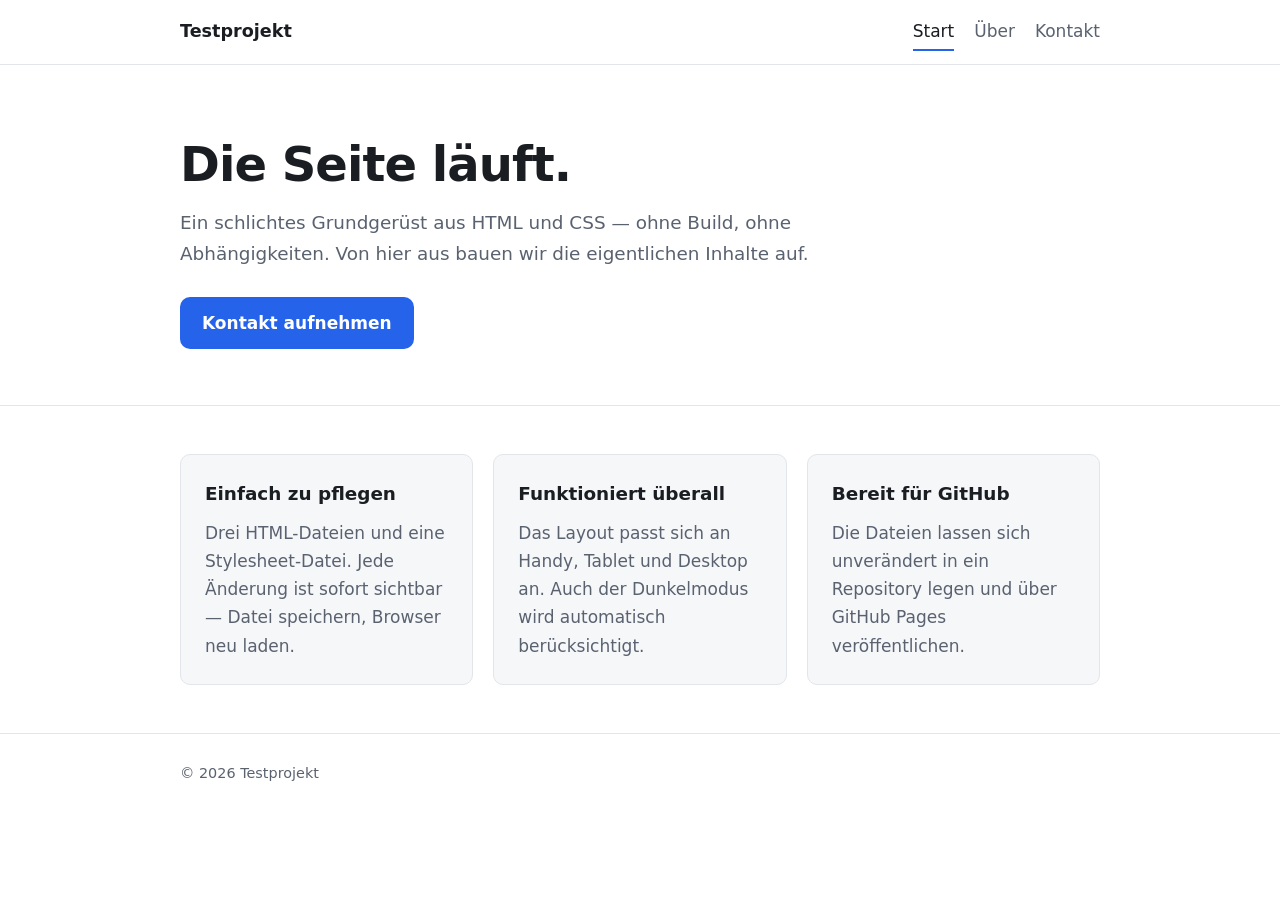
<file: index.html>
<!DOCTYPE html>
<html lang="de">
<head>
  <meta charset="UTF-8">
  <meta name="viewport" content="width=device-width, initial-scale=1.0">
  <title>Testprojekt</title>
  <link rel="stylesheet" href="style.css">
</head>
<body>

  <header class="site-header">
    <div class="container header-inner">
      <a class="logo" href="index.html">Testprojekt</a>
      <nav>
        <a href="index.html" class="active">Start</a>
        <a href="ueber.html">Über</a>
        <a href="kontakt.html">Kontakt</a>
      </nav>
    </div>
  </header>

  <main>
    <section class="hero">
      <div class="container">
        <h1>Die Seite läuft.</h1>
        <p class="lead">
          Ein schlichtes Grundgerüst aus HTML und CSS — ohne Build, ohne Abhängigkeiten.
          Von hier aus bauen wir die eigentlichen Inhalte auf.
        </p>
        <a class="button" href="kontakt.html">Kontakt aufnehmen</a>
      </div>
    </section>

    <section class="container cards">
      <article class="card">
        <h2>Einfach zu pflegen</h2>
        <p>Drei HTML-Dateien und eine Stylesheet-Datei. Jede Änderung ist sofort sichtbar — Datei speichern, Browser neu laden.</p>
      </article>
      <article class="card">
        <h2>Funktioniert überall</h2>
        <p>Das Layout passt sich an Handy, Tablet und Desktop an. Auch der Dunkelmodus wird automatisch berücksichtigt.</p>
      </article>
      <article class="card">
        <h2>Bereit für GitHub</h2>
        <p>Die Dateien lassen sich unverändert in ein Repository legen und über GitHub Pages veröffentlichen.</p>
      </article>
    </section>
  </main>

  <footer class="site-footer">
    <div class="container">
      <p>&copy; 2026 Testprojekt</p>
    </div>
  </footer>

</body>
</html>
</file>
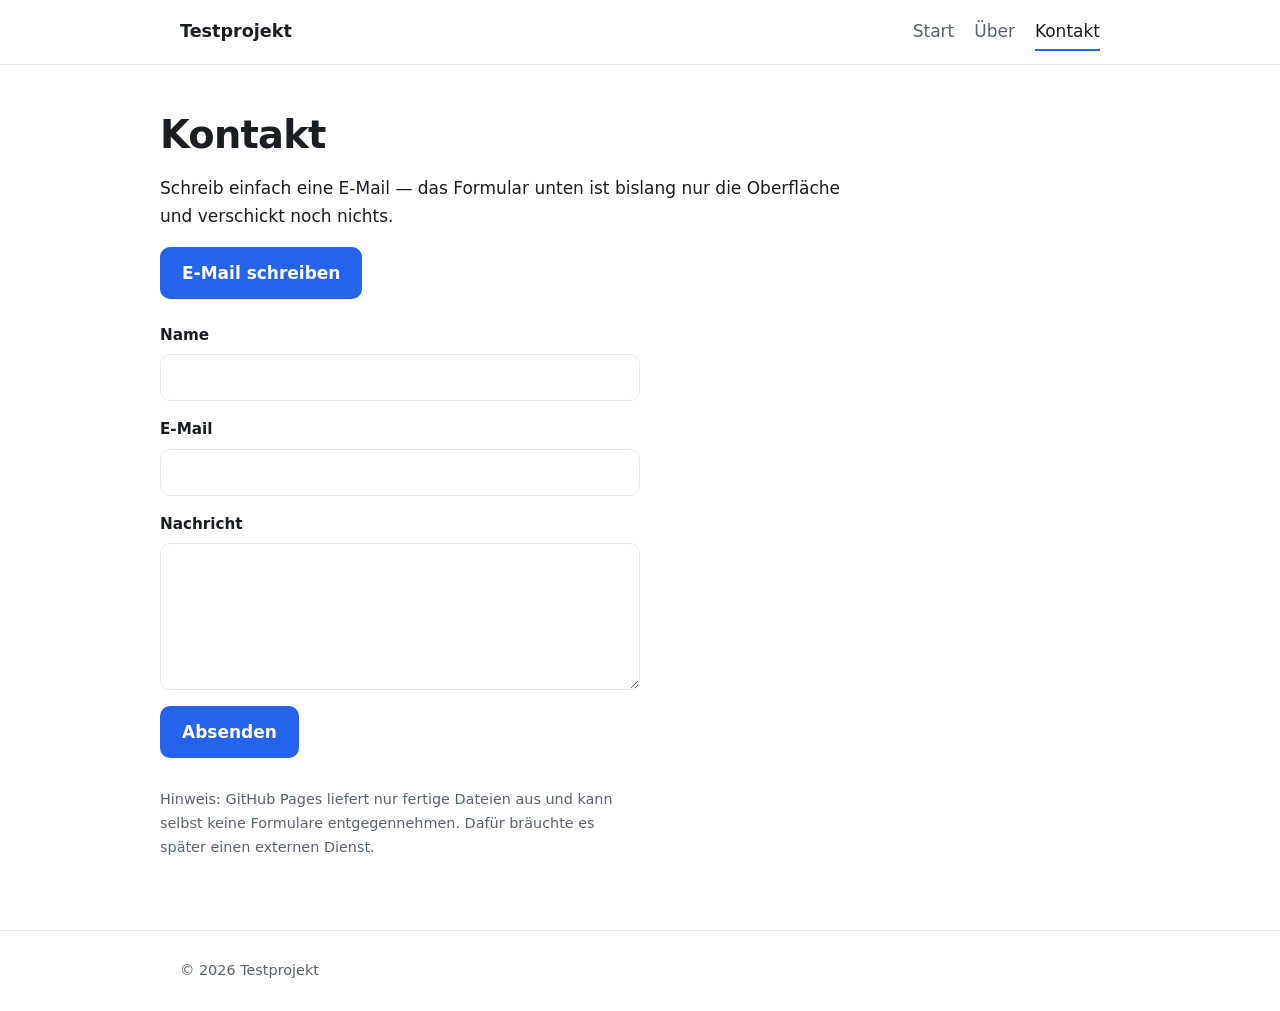
<file: kontakt.html>
<!DOCTYPE html>
<html lang="de">
<head>
  <meta charset="UTF-8">
  <meta name="viewport" content="width=device-width, initial-scale=1.0">
  <title>Kontakt — Testprojekt</title>
  <link rel="stylesheet" href="style.css">
</head>
<body>

  <header class="site-header">
    <div class="container header-inner">
      <a class="logo" href="index.html">Testprojekt</a>
      <nav>
        <a href="index.html">Start</a>
        <a href="ueber.html">Über</a>
        <a href="kontakt.html" class="active">Kontakt</a>
      </nav>
    </div>
  </header>

  <main class="container page">
    <h1>Kontakt</h1>
    <p>
      Schreib einfach eine E-Mail — das Formular unten ist bislang nur die Oberfläche
      und verschickt noch nichts.
    </p>

    <p><a class="button" href="mailto:gehrke@ibk-technik.de">E-Mail schreiben</a></p>

    <form class="form" onsubmit="return false;">
      <label>
        Name
        <input type="text" name="name" autocomplete="name">
      </label>
      <label>
        E-Mail
        <input type="email" name="email" autocomplete="email">
      </label>
      <label>
        Nachricht
        <textarea name="nachricht" rows="5"></textarea>
      </label>
      <button type="submit">Absenden</button>
      <p class="note">
        Hinweis: GitHub Pages liefert nur fertige Dateien aus und kann selbst keine
        Formulare entgegennehmen. Dafür bräuchte es später einen externen Dienst.
      </p>
    </form>
  </main>

  <footer class="site-footer">
    <div class="container">
      <p>&copy; 2026 Testprojekt</p>
    </div>
  </footer>

</body>
</html>
</file>
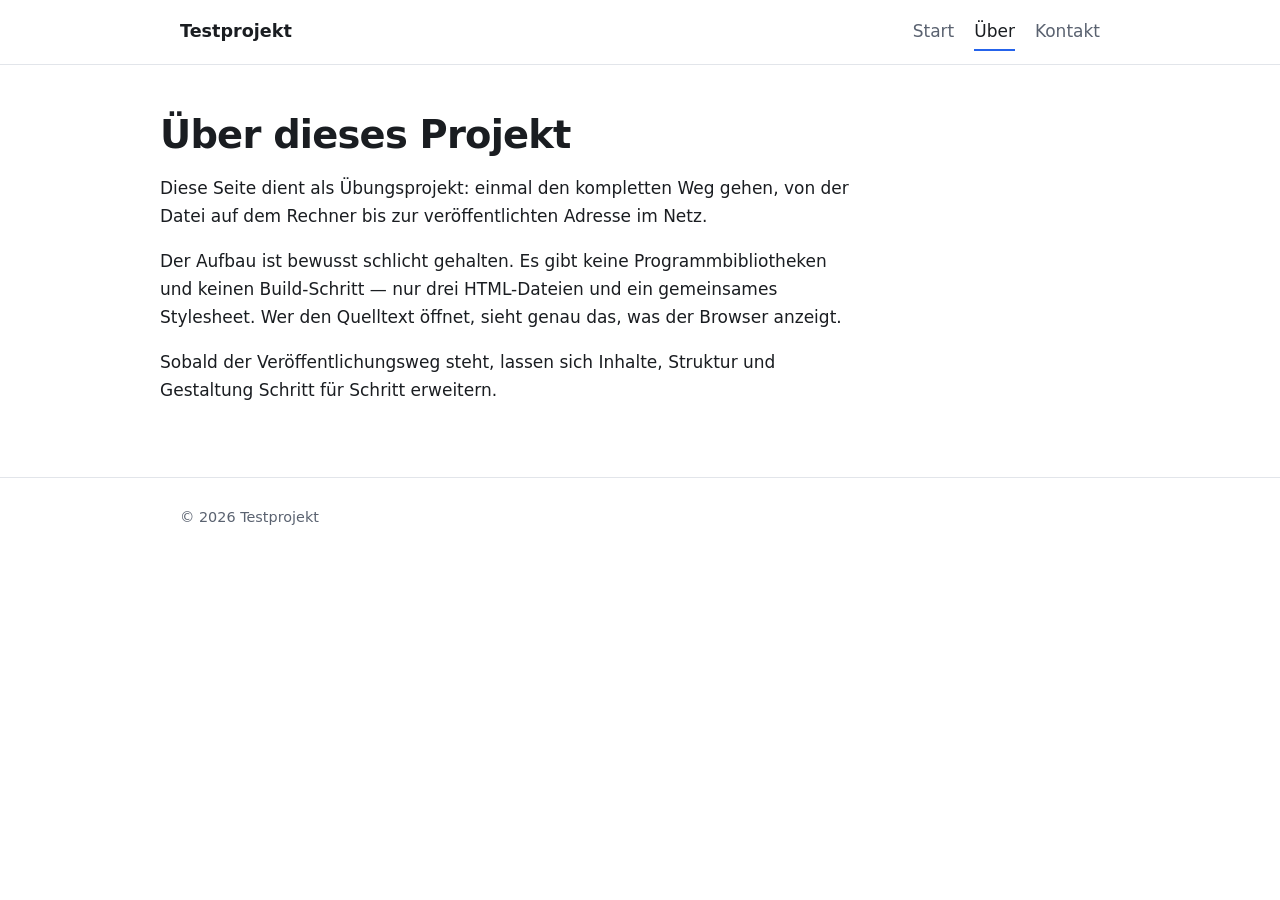
<file: ueber.html>
<!DOCTYPE html>
<html lang="de">
<head>
  <meta charset="UTF-8">
  <meta name="viewport" content="width=device-width, initial-scale=1.0">
  <title>Über — Testprojekt</title>
  <link rel="stylesheet" href="style.css">
</head>
<body>

  <header class="site-header">
    <div class="container header-inner">
      <a class="logo" href="index.html">Testprojekt</a>
      <nav>
        <a href="index.html">Start</a>
        <a href="ueber.html" class="active">Über</a>
        <a href="kontakt.html">Kontakt</a>
      </nav>
    </div>
  </header>

  <main class="container page">
    <h1>Über dieses Projekt</h1>
    <p>
      Diese Seite dient als Übungsprojekt: einmal den kompletten Weg gehen, von der
      Datei auf dem Rechner bis zur veröffentlichten Adresse im Netz.
    </p>
    <p>
      Der Aufbau ist bewusst schlicht gehalten. Es gibt keine Programmbibliotheken
      und keinen Build-Schritt — nur drei HTML-Dateien und ein gemeinsames Stylesheet.
      Wer den Quelltext öffnet, sieht genau das, was der Browser anzeigt.
    </p>
    <p>
      Sobald der Veröffentlichungsweg steht, lassen sich Inhalte, Struktur und
      Gestaltung Schritt für Schritt erweitern.
    </p>
  </main>

  <footer class="site-footer">
    <div class="container">
      <p>&copy; 2026 Testprojekt</p>
    </div>
  </footer>

</body>
</html>
</file>
<file: style.css>
:root {
  --bg: #ffffff;
  --surface: #f6f7f9;
  --border: #e2e5ea;
  --text: #1a1d21;
  --text-muted: #5a6270;
  --accent: #2563eb;
  --accent-text: #ffffff;
  --radius: 10px;
  --maxw: 960px;
}

@media (prefers-color-scheme: dark) {
  :root {
    --bg: #15181c;
    --surface: #1d2126;
    --border: #2c323a;
    --text: #e9ecf0;
    --text-muted: #a2abb8;
    --accent: #5b8dff;
    --accent-text: #0e1116;
  }
}

* { box-sizing: border-box; }

body {
  margin: 0;
  background: var(--bg);
  color: var(--text);
  font-family: system-ui, -apple-system, "Segoe UI", Roboto, sans-serif;
  font-size: 17px;
  line-height: 1.65;
}

.container {
  max-width: var(--maxw);
  margin: 0 auto;
  padding: 0 20px;
}

/* Kopfzeile */
.site-header {
  border-bottom: 1px solid var(--border);
  background: var(--bg);
  position: sticky;
  top: 0;
}

.header-inner {
  display: flex;
  flex-wrap: wrap;
  gap: 12px 24px;
  align-items: center;
  justify-content: space-between;
  min-height: 64px;
}

.logo {
  font-weight: 700;
  font-size: 1.1rem;
  color: var(--text);
  text-decoration: none;
}

nav { display: flex; gap: 20px; }

nav a {
  color: var(--text-muted);
  text-decoration: none;
  padding: 4px 0;
  border-bottom: 2px solid transparent;
}

nav a:hover { color: var(--text); }

nav a.active {
  color: var(--text);
  border-bottom-color: var(--accent);
}

/* Hero */
.hero {
  padding: 72px 0 56px;
  border-bottom: 1px solid var(--border);
}

h1 {
  font-size: clamp(2rem, 6vw, 3rem);
  line-height: 1.15;
  margin: 0 0 16px;
  letter-spacing: -0.02em;
}

.lead {
  font-size: 1.15rem;
  color: var(--text-muted);
  max-width: 60ch;
  margin: 0 0 28px;
}

.button {
  display: inline-block;
  background: var(--accent);
  color: var(--accent-text);
  text-decoration: none;
  font-weight: 600;
  padding: 12px 22px;
  border-radius: var(--radius);
}

.button:hover { filter: brightness(1.08); }

/* Karten */
.cards {
  display: grid;
  grid-template-columns: repeat(auto-fit, minmax(240px, 1fr));
  gap: 20px;
  padding-top: 48px;
  padding-bottom: 48px;
}

.card {
  background: var(--surface);
  border: 1px solid var(--border);
  border-radius: var(--radius);
  padding: 24px;
}

.card h2 {
  font-size: 1.15rem;
  margin: 0 0 10px;
}

.card p {
  margin: 0;
  color: var(--text-muted);
}

/* Textseiten */
.page { padding: 48px 0 56px; }
.page h1 { font-size: clamp(1.8rem, 5vw, 2.4rem); }
.page p { max-width: 65ch; }

/* Formular */
.form {
  display: grid;
  gap: 16px;
  max-width: 480px;
  margin-top: 24px;
}

.form label {
  display: grid;
  gap: 6px;
  font-weight: 600;
  font-size: 0.95rem;
}

.form input,
.form textarea {
  font: inherit;
  color: var(--text);
  background: var(--bg);
  border: 1px solid var(--border);
  border-radius: var(--radius);
  padding: 10px 12px;
  width: 100%;
}

.form input:focus,
.form textarea:focus {
  outline: 2px solid var(--accent);
  outline-offset: 1px;
  border-color: transparent;
}

.form button {
  font: inherit;
  font-weight: 600;
  background: var(--accent);
  color: var(--accent-text);
  border: 0;
  border-radius: var(--radius);
  padding: 12px 22px;
  cursor: pointer;
  justify-self: start;
}

.note {
  font-size: 0.9rem;
  color: var(--text-muted);
}

/* Fußzeile */
.site-footer {
  border-top: 1px solid var(--border);
  padding: 28px 0;
  color: var(--text-muted);
  font-size: 0.9rem;
}

.site-footer p { margin: 0; }
</file>
